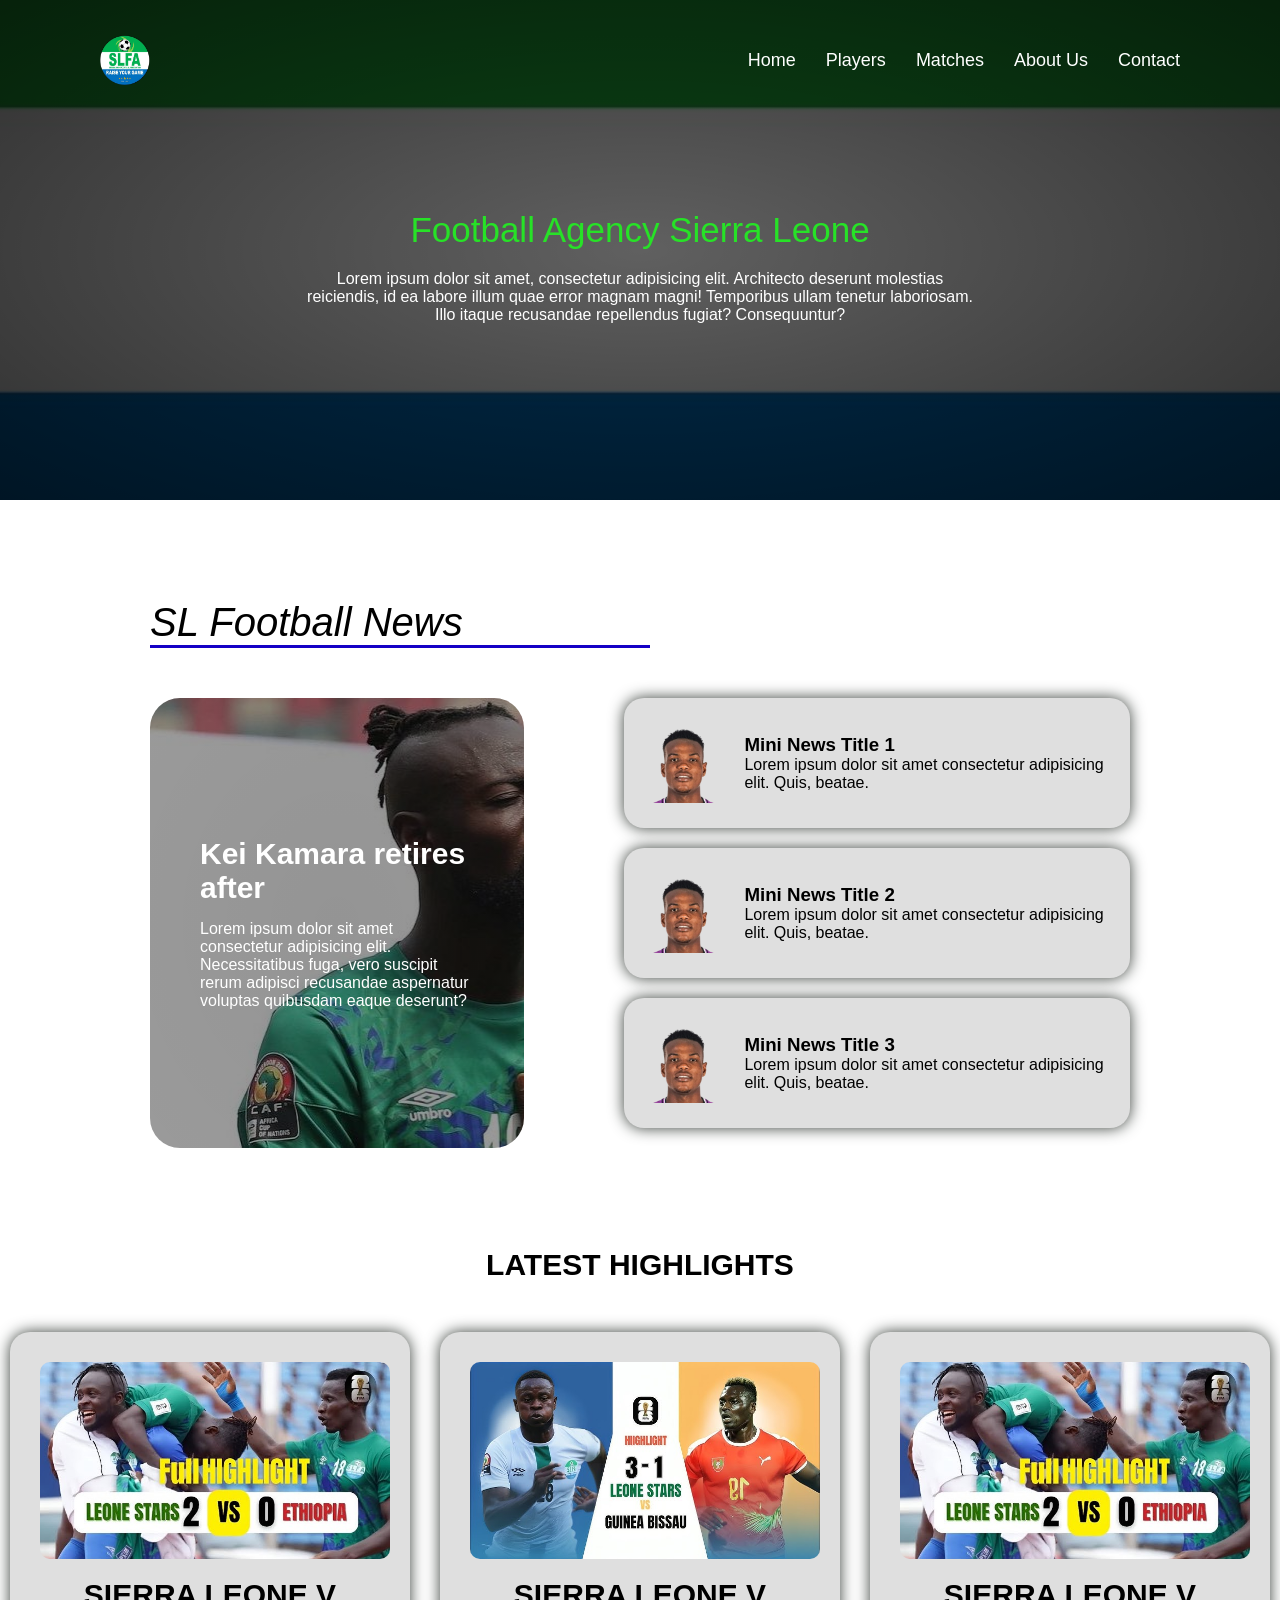
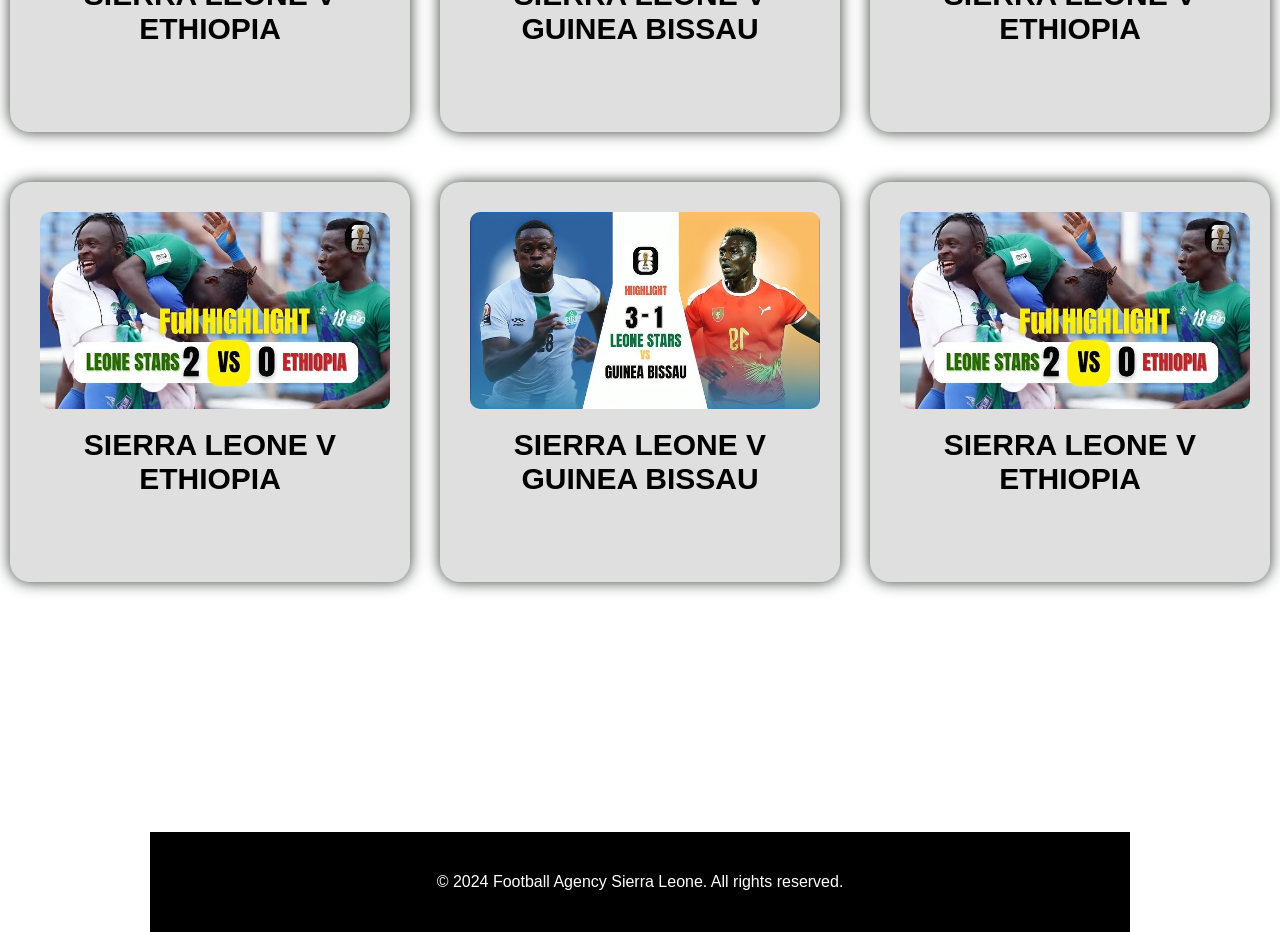
<file: index.html>
<!DOCTYPE html>
<html lang="en">
  <head>
    <meta charset="UTF-8" />
    <meta name="viewport" content="width=device-width, initial-scale=1.0" />
    <title>FASL | Home</title>
    <link rel="stylesheet" href="./CSS/style.css">
  </head>
  <body>
    <div class="hero">
    <header>
      <img src="./IMG/SLAFA_logo.png" alt="FASL logo" width="50px" />
      <!-- Navigation Links -->
      <nav>
        <ul>
          <li><a href="./index.html">Home</a></li>
          <li><a href="./players.html">Players</a></li>
          <li><a href="./matches.html">Matches</a></li>
          <li><a href="./about.html">About Us</a></li>
          <li><a href="./contact.html">Contact</a></li>
        </ul>
      </nav>
    </header>

    <div class="hero-wrapper">
      <h1>Football Agency Sierra Leone</h1>
      <p>
        Lorem ipsum dolor sit amet, consectetur adipisicing elit. Architecto
        deserunt molestias reiciendis, id ea labore illum quae error magnam
        magni! Temporibus ullam tenetur laboriosam. Illo itaque recusandae
        repellendus fugiat? Consequuntur?
      </p>
    </div>
    </div>

    <!-- News Section -->
    <div class="news">
      <div class="news-heading"><i>SL Football News</i></div>
      <div class="news-wrapper">
        <!-- Big left News section -->
        <div class="left-sec">
          <div>
            <h2>Kei Kamara retires after</h2>
          <p>
            Lorem ipsum dolor sit amet consectetur adipisicing elit.
            Necessitatibus fuga, vero suscipit rerum adipisci recusandae
            aspernatur voluptas quibusdam eaque deserunt?
          </p>
          </div>
        </div>
        <!-- Right mini-news cards section -->
        <div class="right-sec">
          <div class="mini-news-card">
            <img src="./IMG/juma.webp" alt="" width="80px">
            <div class="txt-div">
                <h3>Mini News Title 1</h3>
                <p>
                Lorem ipsum dolor sit amet consectetur adipisicing elit. Quis,
                beatae.
            </p>
            </div>
          </div>
          <div class="mini-news-card">
            <img src="./IMG/juma.webp" alt="" width="80px">
            <div class="txt-div">
                <h3>Mini News Title 2</h3>
                <p>
                Lorem ipsum dolor sit amet consectetur adipisicing elit. Quis,
                beatae.
            </p>
            </div>
          </div>
          <div class="mini-news-card">
            <img src="./IMG/juma.webp" alt="" width="80px">
            <div class="txt-div">
                <h3>Mini News Title 3</h3>
                <p>
                Lorem ipsum dolor sit amet consectetur adipisicing elit. Quis,
                beatae.
            </p>
            </div>
          </div>
      </div>
    </div>

    <!-- Latest Highlights -->
      <div class="latest">
        <h2>Latest Highlights</h2>
        <!-- Highlights Cards -->
        <div class="cards-wrapper">
          <div class="card">
            <div class="img-div">
              <img src="./IMG/highlight_1.jpg" alt="" width="350px" />
            </div>
            <a href="">
              <h2>Sierra Leone V Ethiopia</h2>
            </a>
          </div>
          <div class="card">
            <div class="img-div">
              <img
                src="./IMG/highlights_2'.jpg"
                alt=""
                width="350px"
              />
            </div>
            <a href=""
              ><h2>Sierra Leone V Guinea Bissau</h2></a
            >
          </div>
          <div class="card">
            <div class="img-div">
              <img src="./IMG/highlight_1.jpg" alt="" width="350px" />
            </div>
            <a href=""
              ><h2>Sierra Leone V Ethiopia</h2></a
            >
          </div>
        </div>
        <div class="cards-wrapper">
          <div class="card">
            <div class="img-div">
              <img src="./IMG/highlight_1.jpg" alt="" width="350px" />
            </div>
            <a href="">
              <h2>Sierra Leone V Ethiopia</h2>
            </a>
          </div>
          <div class="card">
            <div class="img-div">
              <img
                src="./IMG/highlights_2'.jpg"
                alt=""
                width="350px"
              />
            </div>
            <a href=""
              ><h2>Sierra Leone V Guinea Bissau</h2></a
            >
          </div>
          <div class="card">
            <div class="img-div">
              <img src="./IMG/highlight_1.jpg" alt="" width="350px" />
            </div>
            <a href=""
              ><h2>Sierra Leone V Ethiopia</h2></a
            >
          </div>
        </div>
    </div>

    <footer>
        <p>&copy; 2024 Football Agency Sierra Leone. All rights reserved.</p>
    </footer>
  </body>
</html>
</file>
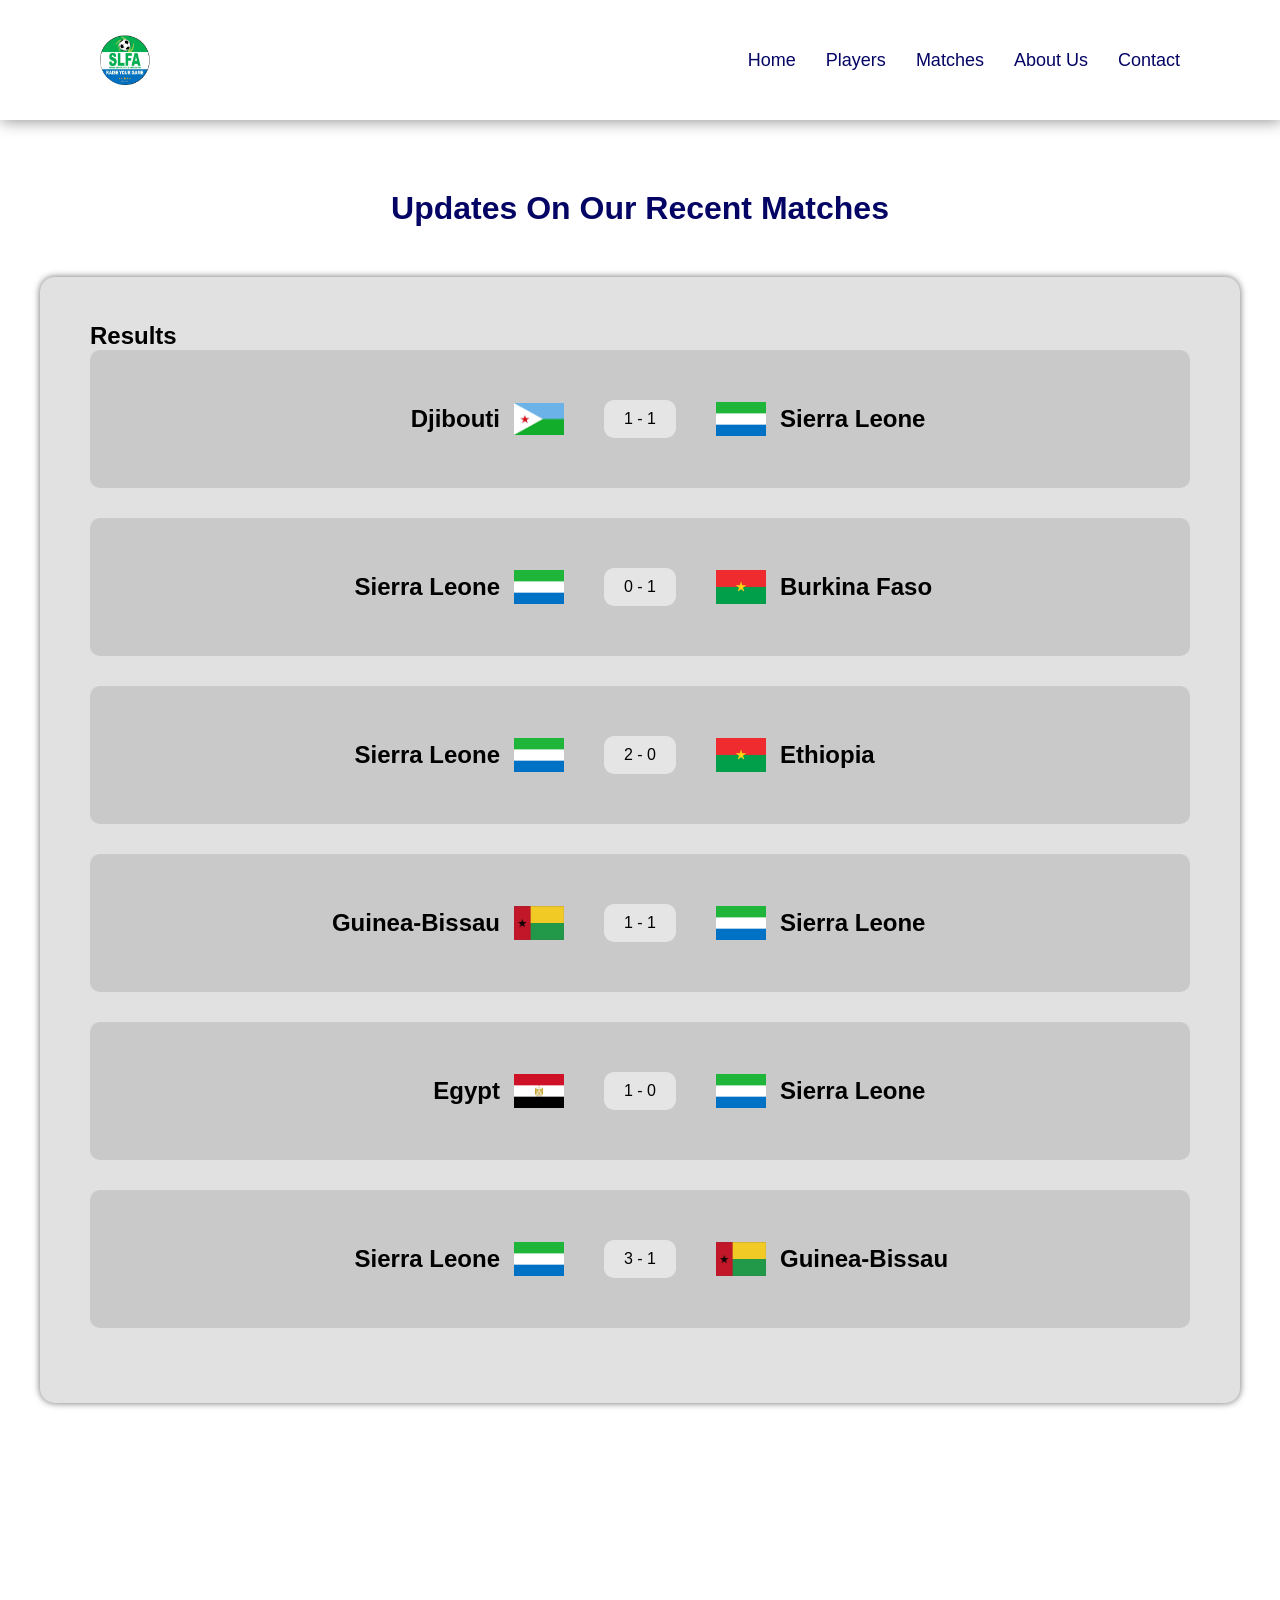
<file: matches.html>
<!DOCTYPE html>
<html lang="en">
  <head>
    <meta charset="UTF-8" />
    <meta name="viewport" content="width=device-width, initial-scale=1.0" />
    <title>FASL | Matches Page</title>
    <link rel="stylesheet" href="./CSS/matches.css" />
  </head>
  <body>
    <header>
      <img src="./IMG/SLAFA_logo.png" alt="FASL logo" width="50px" />
      <!-- Navigation Links -->
      <nav>
        <ul>
          <li><a href="./index.html">Home</a></li>
          <li><a href="./players.html">Players</a></li>
          <li><a href="./matches.html">Matches</a></li>
          <li><a href="./about.html">About Us</a></li>
          <li><a href="./contact.html">Contact</a></li>
        </ul>
      </nav>
    </header>

    <!-- main -->
    <main>
        <h1>Updates On Our Recent Matches</h1>
      <div class="main-content">
        <!-- Results -->
        <h2>Results</h2>
        <!-- Result Cards -->
        <div class="card">
          <div class="home">
            <h2>Djibouti</h2>
            <img src="./IMG/Djibouti flag.jpeg" alt="" width="50px" />
          </div>
          <div class="score">1 - 1</div>
          <div class="away">
            <img src="./IMG/Salone.jpeg" alt="" width="50px" />
            <h2>Sierra Leone</h2>
          </div>
        </div>
        <div class="card">
          <div class="home">
            <h2>Sierra Leone</h2>
            <img src="./IMG/Salone.jpeg" alt="" width="50px" />
          </div>
          <div class="score">0 - 1</div>
          <div class="away">
            <img src="./IMG/Burkina Faso.jpeg" alt="" width="50px" />
            <h2>Burkina Faso</h2>
          </div>
        </div>
        <div class="card">
          <div class="home">
            <h2>Sierra Leone</h2>
            <img src="./IMG/Salone.jpeg" alt="" width="50px" />
          </div>
          <div class="score">2 - 0</div>
          <div class="away">
            <img src="./IMG/Burkina Faso.jpeg" alt="" width="50px" />
            <h2>Ethiopia</h2>
          </div>
        </div>
        <div class="card">
          <div class="home">
            <h2>Guinea-Bissau</h2>
            <img src="./IMG/Guinea Bissau _.jpeg" alt="" width="50px" />
          </div>
          <div class="score">1 - 1</div>
          <div class="away">
            <img src="./IMG/Salone.jpeg" alt="" width="50px" />
            <h2>Sierra Leone</h2>
          </div>
        </div>
        <div class="card">
          <div class="home">
            <h2>Egypt</h2>
            <img src="./IMG/egypt.jpeg" alt="" width="50px" />
          </div>
          <div class="score">1 - 0</div>
          <div class="away">
            <img src="./IMG/Salone.jpeg" alt="" width="50px" />
            <h2>Sierra Leone</h2>
          </div>
        </div>
        <div class="card">
          <div class="home">
            <h2>Sierra Leone</h2>
            <img src="./IMG/Salone.jpeg" alt="" width="50px" />
          </div>
          <div class="score">3 - 1</div>
          <div class="away">
            <img src="./IMG/Guinea Bissau _.jpeg" alt="" width="50px" />
            <h2>Guinea-Bissau</h2>
          </div>
        </div>
      </div>
    </main>
  </body>
</html>
</file>
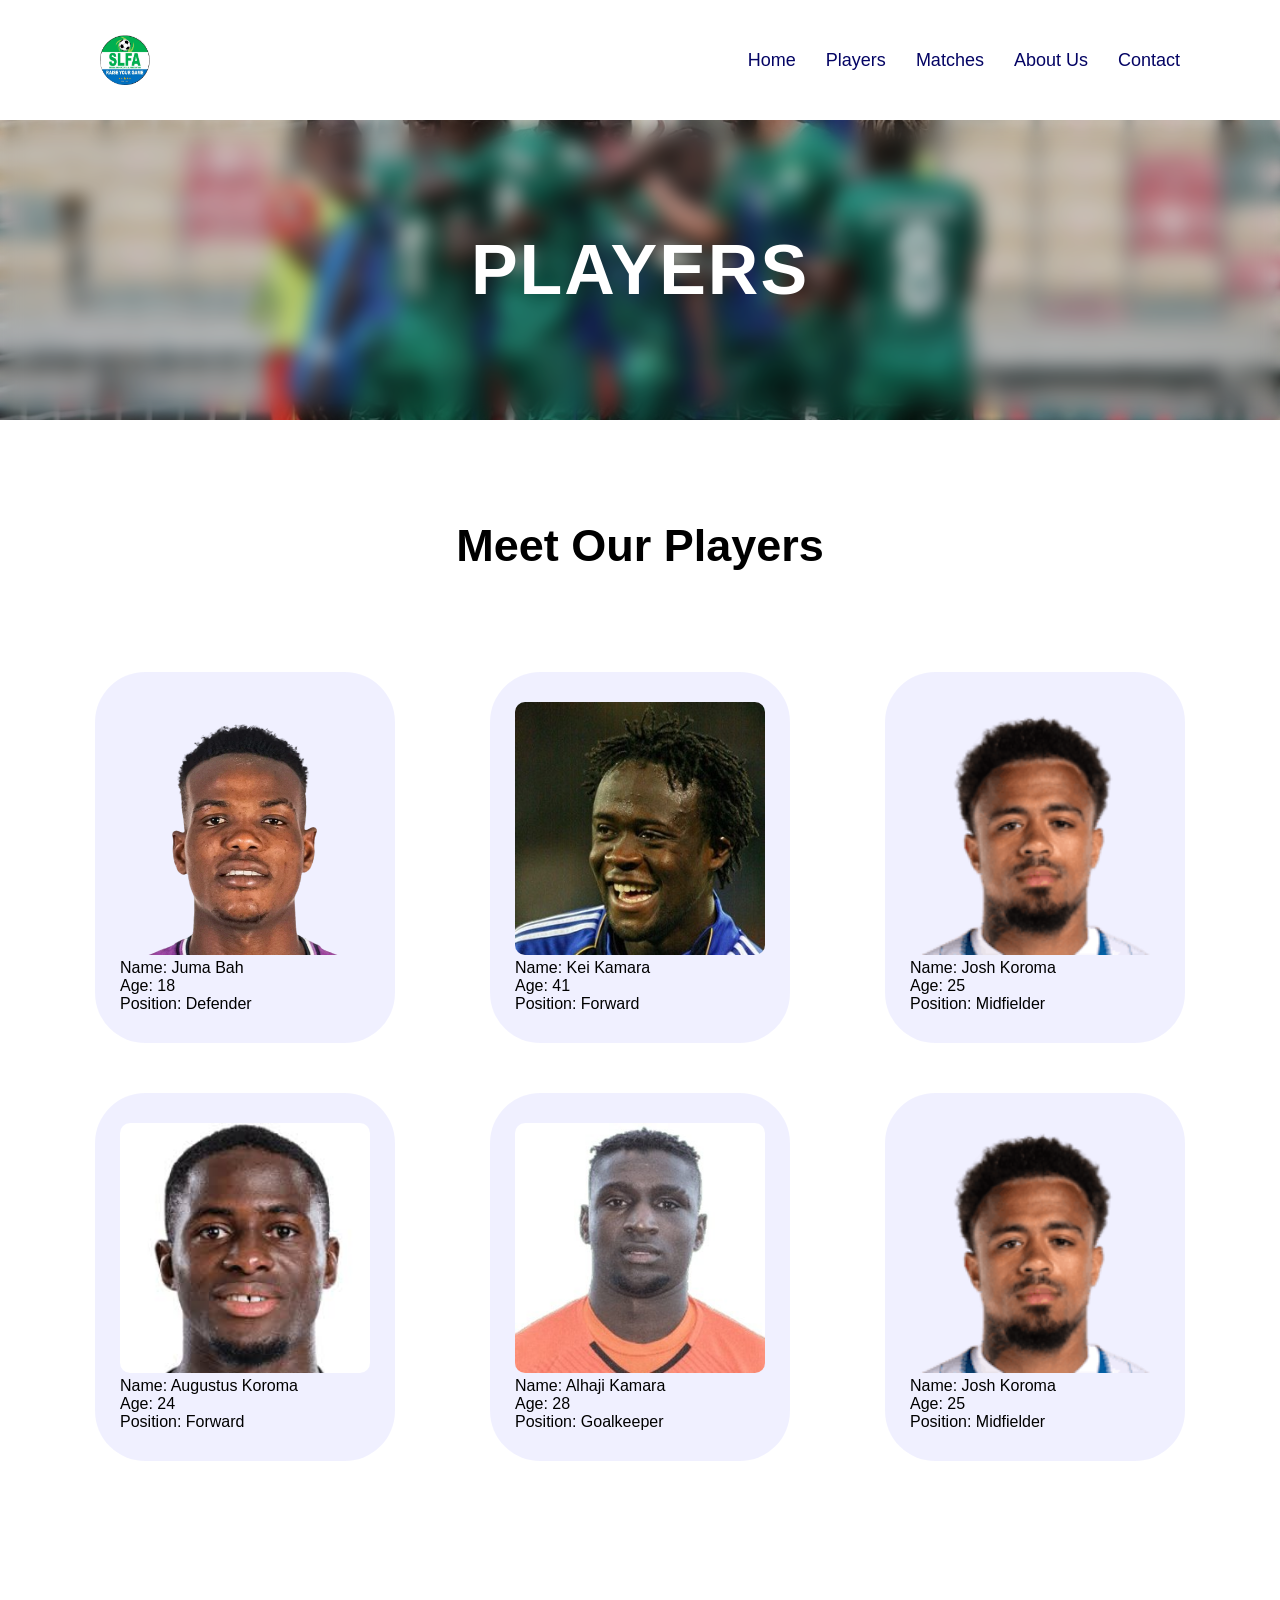
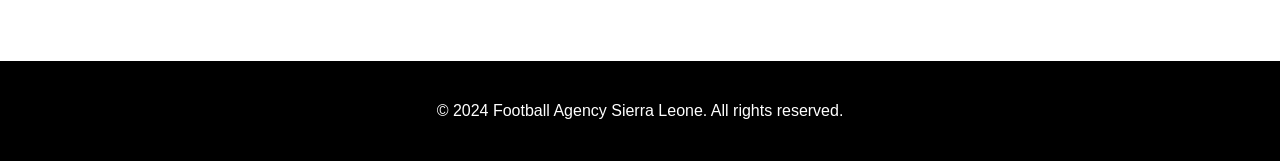
<file: players.html>
<!DOCTYPE html>
<html lang="en">
  <head>
    <meta charset="UTF-8" />
    <meta name="viewport" content="width=device-width, initial-scale=1.0" />
    <title>FASL | Players</title>
    <link rel="stylesheet" href="./CSS/players.css" />
  </head>
  <body>
    <header>
      <img src="./IMG/SLAFA_logo.png" alt="FASL logo" width="50px" />
      <!-- Navigation Links -->
      <nav>
        <ul>
          <li><a href="./index.html">Home</a></li>
          <li><a href="./players.html">Players</a></li>
          <li><a href="./matches.html">Matches</a></li>
          <li><a href="./about.html">About Us</a></li>
          <li><a href="./contact.html">Contact</a></li>
        </ul>
      </nav>
    </header>

    <!-- Hero Section -->
    <section class="hero">
      <div class="hero-wrapper">
        <h1>PLAYERS</h1>
      </div>
    </section>

    <main>
      <h2>Meet Our Players</h2>
      <div class="player-card-container">
        <div class="cd-div">
          <div class="player-card">
            <div class="inner-div">
              <img src="./IMG/juma.webp" alt="" />
              <p>Name: Juma Bah</p>
              <p>Age: 18</p>
              <p>Position: Defender</p>
            </div>
          </div>
          <div class="player-card">
            <div class="inner-div">
              <img src="./IMG/Kei Kamara.jpeg" alt="" />
              <p>Name: Kei Kamara</p>
              <p>Age: 41</p>
              <p>Position: Forward</p>
            </div>
          </div>
          <div class="player-card">
            <div class="inner-div">
              <img src="./IMG/josh.png" alt="" />
              <p>Name: Josh Koroma</p>
              <p>Age: 25</p>
              <p>Position: Midfielder</p>
            </div>
          </div>
        </div>
        <div class="cd-div">
          <div class="player-card">
            <div class="inner-div">
              <img src="./IMG/augu.jpeg" alt="" />
              <p>Name: Augustus Koroma</p>
              <p>Age: 24</p>
              <p>Position: Forward</p>
            </div>
          </div>
          <div class="player-card">
            <div class="inner-div">
              <img src="./IMG/alj.jpg" alt="" />
              <p>Name: Alhaji Kamara</p>
              <p>Age: 28</p>
              <p>Position: Goalkeeper</p>
            </div>
          </div>
          <div class="player-card">
            <div class="inner-div">
              <img src="./IMG/josh.png" alt="" />
              <p>Name: Josh Koroma</p>
              <p>Age: 25</p>
              <p>Position: Midfielder</p>
            </div>
          </div>
        </div>
      </div>
    </main>

    <footer>
      <p>&copy; 2024 Football Agency Sierra Leone. All rights reserved.</p>
    </footer>
  </body>
</html>
</file>
<file: CSS/style.css>
* {
    margin: 0;
    padding: 0;
    box-sizing: border-box;
}

body {
    font-family: Arial, sans-serif;
    /* background-color: #cdcdcd; */
}

/* Header */
header {
    width: 100%;
    padding: 35px 100px;
    display: flex;
    align-items: center;
    justify-content: space-between;
    background-color: transparent;  
    /* box-shadow: 1px 1px 15px #00000071; */
    
}

nav {
    
}

nav ul {
    display: flex;
    gap: 30px;
}

nav ul li {
    list-style: none;
}

nav ul li a {
    text-decoration: none;
    color: #fff;
    font-size: 18px;
}

.hero {
    width: 100%;
    height: 500px;
    background: radial-gradient(#0000009f, #000000d0),url(../IMG/Salone.jpeg);
    background-position: center;
    background-repeat: no-repeat;
    background-size: cover;
    text-align: center;
    color: #fff;
    position: relative;
    margin-bottom: 100px;
}

.hero-wrapper {
    /* background: radial-gradient(#0000009f, #000000d0),url(../IMG/LEONE-STARS-2.jpg); */
    background-position: center;
    background-repeat: no-repeat;
    background-size: cover;
    text-align: center;
    width: 100%;
    height: 630px;
    padding: 90px 300px;
    color: #fff;
    position: absolute;
}

.hero-wrapper h1 {
    color: rgb(39, 226, 39);
    font-size: 35px;
    font-weight: 450;
    margin-bottom: 20px;
}

/* News Section */
.news {
    width: 100%;
    padding: 0 150px;
    
}

.news-wrapper {
    display: flex;
    gap: 100px;
    margin-top: 50px;
    margin-bottom: 100px;
    justify-content: center;
    align-items: center;
}

.news-heading{
    font-size: 40px;
    width: 500px;
    border-bottom: 3px solid #1400c5;
    margin-bottom: 20px;
    
}

.left-sec {
    display: flex;
    justify-content: center;
    align-items: center;
    color: #fff;
    padding: 50px;
    width: 45%;
    height: 450px;
    background: radial-gradient(#0000006b, #00000065), url(../IMG/Sierra\ Leone\ striker\ Kei\ Kamara\ retires\ from\ international\ football\ aged\ 37.jpg);
    background-repeat: no-repeat;
    border-radius: 30px;
    
}

.left-sec h2 {
    font-size: 30px;
    margin-bottom: 15px;
}

.rigt-sec {
    
}

.right-sec .mini-news-card {
    display: flex;
    gap: 20px;
    margin-bottom: 20px;
    box-shadow: 0 0 15px rgb(56, 62, 57);
    align-items: center;
    height: 130px;
    border-radius: 20px;
    padding: 20px;
    background-color: rgb(223, 223, 223);
}

/* latest HIghlights */
.latest {
    margin-bottom: 200px;
}

.latest h2 {
    text-align: center;
    font-size: 30px;
    text-transform: uppercase;
    margin-bottom: 50px;
}

.latest .cards-wrapper {
    display: flex;
    justify-content: center;
    gap: 30px;
}

.card {
    width: 400px;
    height: 400px;
    background-color: rgb(223, 223, 223);
    padding: 30px;
    border-radius: 20px;
    box-shadow: 0 0 15px rgb(56, 62, 57);
    margin-bottom: 50px;
}

.card .img-div img {
    border-radius: 10px;
    margin-bottom: 15px;
}

.card a {
    text-decoration: none;
    color: #000;
    text-align: center;
}

footer {
    width: 100%;
    height: 100px;
    background-color: #000;
    color: #fff;
    display: flex;
    justify-content: center;
    align-items: center;
}
</file>
<file: CSS/matches.css>
* {
    margin: 0;
    padding: 0;
    box-sizing: border-box;
    font-family: sans-serif;
}

body {

}

/* Header */
header {
    width: 100%;
    padding: 35px 100px;
    display: flex;
    align-items: center;
    justify-content: space-between;
    background-color: transparent;  
    box-shadow: 1px 1px 15px #00000071;
}

nav {
    
}

nav ul {
    display: flex;
    gap: 30px;
}

nav ul li {
    list-style: none;
}

nav ul li a {
    text-decoration: none;
    color: #040464;
    font-size: 18px;
}

/* Main Content */
main {

}

main h1 {
    text-align: center;
    margin-top: 70px;
    color: #040464;
}

.main-content {
    padding: 45px 50px;
    max-width: 1200px;
    margin: 230px auto;
    margin-top: 50px;
    background: rgb(225, 225, 225);
    border-radius: 15px;
    box-shadow: 0 0 7px #6b6b6b;
}


.results {
    border-radius: 10px;
    background-color: #ffffff;
    padding: 20px 30px;
    margin-bottom: 50px;
    box-shadow: 0 0 7px #999;
}

.results>h2 {
    font-size: 20px;
    margin-bottom: 20px;
    /* margin-right: 20px; */
    color: #040464;
}

.match-wrapper {
    display: flex;
    justify-content: center;
    gap: 150px;
}

.match-wrapper #win h2 {
    font-size: 15px;
    background-color: rgb(0, 255, 0);
    padding: 8px;
    border-radius: 10px;
    margin-bottom: 10px;
}

.match-wrapper #loss h2 {
    font-size: 15px;
    background-color: red;
    padding: 8px;
    border-radius: 10px;
    margin-bottom: 10px;
}

.match-wrapper #draw h2 {
    font-size: 15px;
    background-color: grey;
    padding: 8px;
    border-radius: 10px;
    margin-bottom: 10px;
}



.card {
    display: flex;
    background: rgb(201, 201, 201);
    justify-content: center;
    gap: 20px;
    padding: 50px 0;
    border-radius: 10px;
    margin-bottom: 30px;
    /* box-shadow: 0 0 7px #999; */
    
}

.home, .away {
    display: flex;
    gap: 14px;
    align-items: center;
    margin: 0 20px;
    width: 300px;
    /* background-color: red; */
}

.home {
    justify-content: right;
}

.score {
    background-color: #e5e5e5;
    display: flex;
    justify-content: center;
    align-items: center;
    padding: 10px 20px;
    border-radius: 10px;
}
</file>
<file: CSS/players.css>
*{
    margin: 0;
    padding: 0;
    box-sizing: border-box;
    font-family: sans-serif;
} 

/* Header */
header {
    width: 100%;
    padding: 35px 100px;
    display: flex;
    align-items: center;
    justify-content: space-between;
    background-color: transparent;  
    /* box-shadow: 1px 1px 15px #00000071; */
    
}

nav {
    
}

nav ul {
    display: flex;
    gap: 30px;
}

nav ul li {
    list-style: none;
}

nav ul li a {
    text-decoration: none;
    color: #040464;
    font-size: 18px;
}

/* Hero Secti0n */
.hero {
    background: url(../IMG/LEONE-STARS-2.jpg);
    background-position: center;
    background-repeat: no-repeat;
    background-size: cover;
    /* padding: 40px 20px; */
    text-align: center;
    height: 300px;
}

.hero-wrapper {
    height: 100%;
    background: url();
    backdrop-filter: blur(10px);
    background-color: #0000002b;
    z-index: 10;
    display: flex;
    justify-content: center;
    align-items: center;
}
        
.hero h1 {
    font-size: 70px;
    font-weight: 700;
    letter-spacing: 2px;
    color: white;
}

/* Players Section */
main {
    margin-bottom: 200px;
}

main>h2 {
    font-size: 45px;
    text-align: center;
    margin: 100px 0;
}

.player-card-container {
    width: 100%;
    padding: 0 auto;
}

.cd-div {
    display: flex;
    justify-content: space-evenly;
    margin-bottom: 50px;
}

.player-card {
    width: 300px;
    background-color: rgba(0, 0, 255, 0.059);
    border-radius: 50px;
    padding: 30px;
    display: flex;
    justify-content: center;
    align-items: end;
}

.player-card img {
    width: 250px;
    border-radius: 10px;
}
/* footer */
footer {
    width: 100%;
    height: 100px;
    background-color: #000;
    color: #fff;
    display: flex;
    justify-content: center;
    align-items: center;
}
</file>
